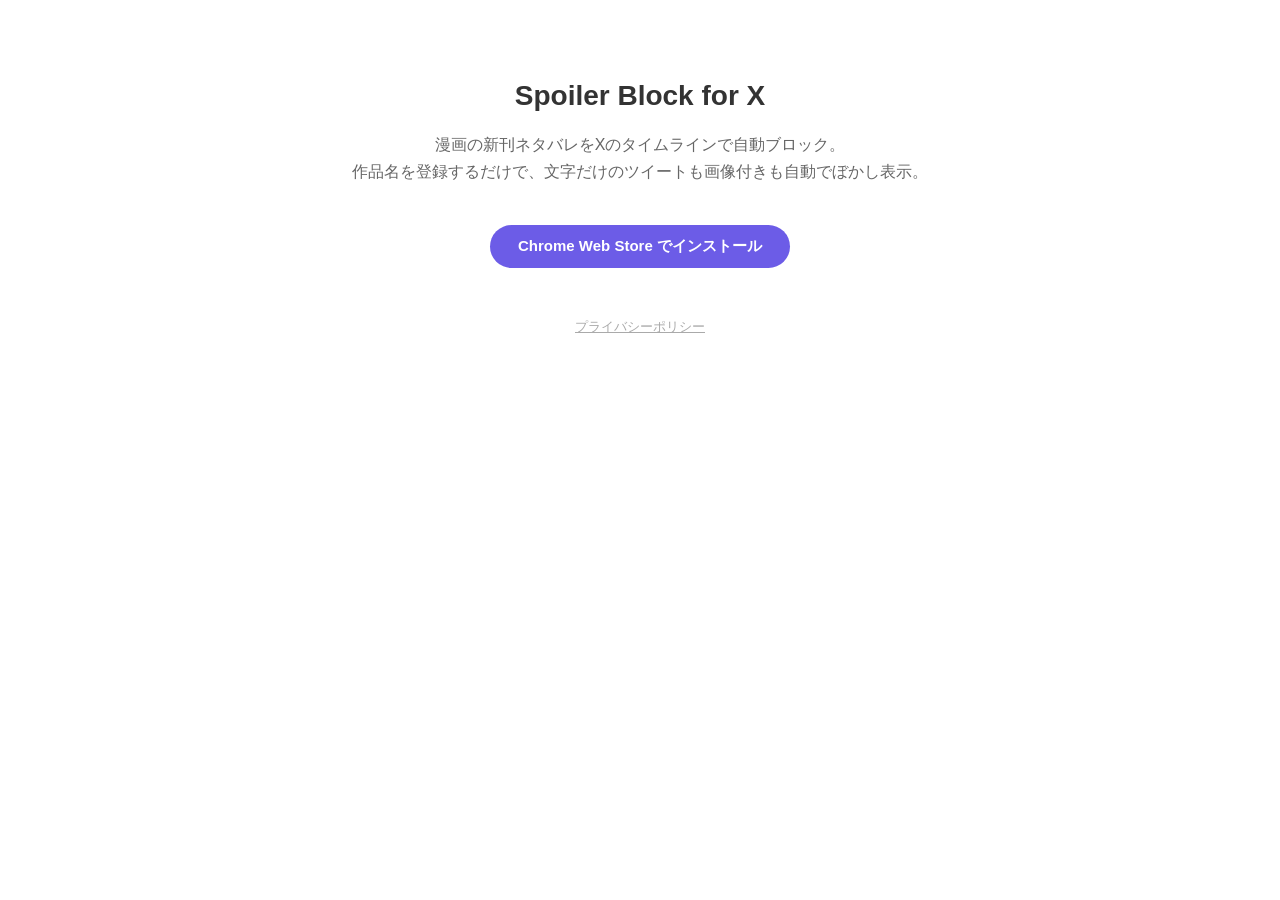
<file: docs/index.html>
<!DOCTYPE html>
<html lang="ja">
<head>
<meta charset="UTF-8">
<meta name="viewport" content="width=device-width, initial-scale=1.0">
<title>Spoiler Block for X</title>
<style>
  body {
    max-width: 640px;
    margin: 80px auto;
    padding: 0 24px;
    font-family: -apple-system, BlinkMacSystemFont, "Segoe UI", sans-serif;
    text-align: center;
    color: #333;
  }
  h1 { font-size: 28px; }
  p { font-size: 16px; color: #666; line-height: 1.7; }
  a.btn {
    display: inline-block;
    margin-top: 24px;
    background: #6c5ce7;
    color: #fff;
    text-decoration: none;
    padding: 12px 28px;
    border-radius: 999px;
    font-weight: 600;
    font-size: 15px;
  }
  .privacy { margin-top: 48px; font-size: 13px; color: #aaa; }
  .privacy a { color: #aaa; }
</style>
</head>
<body>
  <h1>Spoiler Block for X</h1>
  <p>漫画の新刊ネタバレをXのタイムラインで自動ブロック。<br>作品名を登録するだけで、文字だけのツイートも画像付きも自動でぼかし表示。</p>
  <a class="btn" href="https://chromewebstore.google.com/detail/spoiler-block-for-x">Chrome Web Store でインストール</a>
  <p class="privacy"><a href="./privacy.html">プライバシーポリシー</a></p>
</body>
</html>
</file>
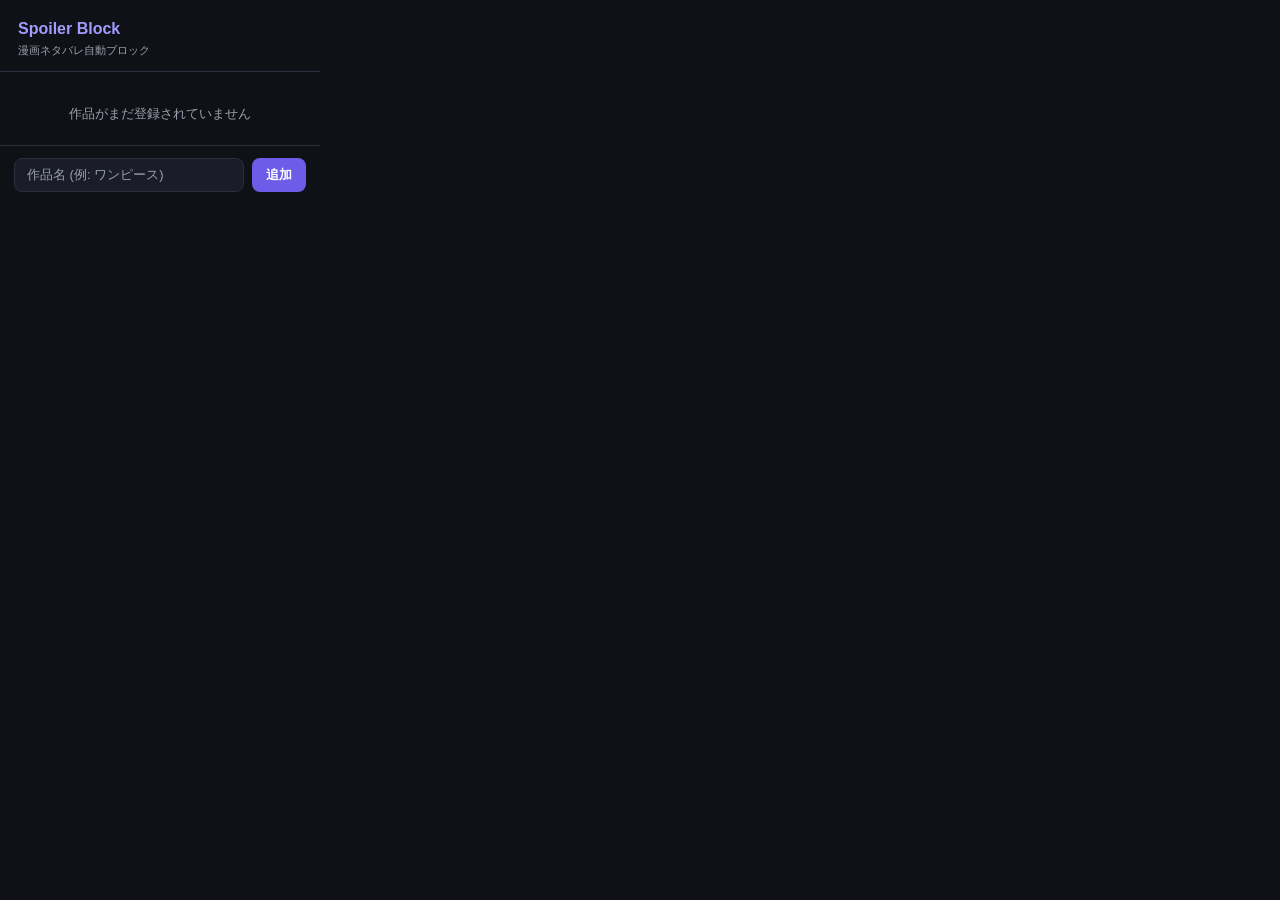
<file: popup.html>
<!DOCTYPE html>
<html lang="ja">
<head>
<meta charset="UTF-8">
<title>Spoiler Block</title>
<link rel="stylesheet" href="popup.css">
</head>
<body>
  <header>
    <h1>Spoiler Block</h1>
    <p class="sub">漫画ネタバレ自動ブロック</p>
  </header>

  <main>
    <div id="seriesList" class="series-list">
      <p class="empty" id="emptyMsg">作品がまだ登録されていません</p>
    </div>

    <form class="add-form" id="addForm">
      <input
        type="text"
        id="nameInput"
        placeholder="作品名 (例: ワンピース)"
        autocomplete="off"
        maxlength="50"
      >
      <button type="submit">追加</button>
    </form>
  </main>

  <script src="popup.js"></script>
</body>
</html>
</file>
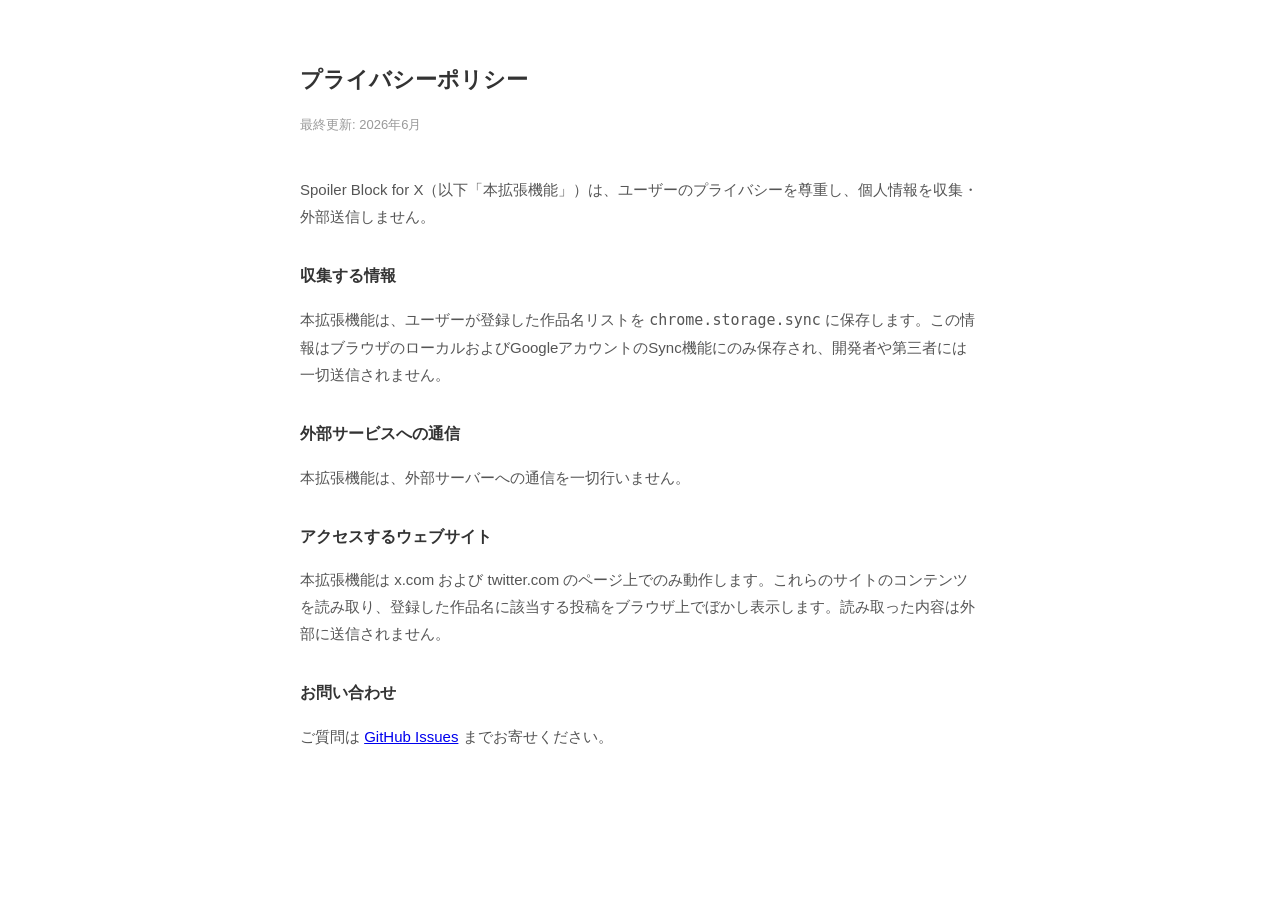
<file: docs/privacy.html>
<!DOCTYPE html>
<html lang="ja">
<head>
<meta charset="UTF-8">
<meta name="viewport" content="width=device-width, initial-scale=1.0">
<title>プライバシーポリシー — Spoiler Block for X</title>
<style>
  body {
    max-width: 680px;
    margin: 60px auto;
    padding: 0 24px;
    font-family: -apple-system, BlinkMacSystemFont, "Segoe UI", sans-serif;
    line-height: 1.8;
    color: #333;
  }
  h1 { font-size: 22px; margin-bottom: 8px; }
  h2 { font-size: 16px; margin-top: 32px; }
  p, li { font-size: 15px; color: #555; }
  .updated { font-size: 13px; color: #999; margin-bottom: 40px; }
</style>
</head>
<body>
  <h1>プライバシーポリシー</h1>
  <p class="updated">最終更新: 2026年6月</p>

  <p>Spoiler Block for X（以下「本拡張機能」）は、ユーザーのプライバシーを尊重し、個人情報を収集・外部送信しません。</p>

  <h2>収集する情報</h2>
  <p>本拡張機能は、ユーザーが登録した作品名リストを <code>chrome.storage.sync</code> に保存します。この情報はブラウザのローカルおよびGoogleアカウントのSync機能にのみ保存され、開発者や第三者には一切送信されません。</p>

  <h2>外部サービスへの通信</h2>
  <p>本拡張機能は、外部サーバーへの通信を一切行いません。</p>

  <h2>アクセスするウェブサイト</h2>
  <p>本拡張機能は x.com および twitter.com のページ上でのみ動作します。これらのサイトのコンテンツを読み取り、登録した作品名に該当する投稿をブラウザ上でぼかし表示します。読み取った内容は外部に送信されません。</p>

  <h2>お問い合わせ</h2>
  <p>ご質問は <a href="https://github.com/yukurash/spoiler-block-x/issues">GitHub Issues</a> までお寄せください。</p>
</body>
</html>
</file>
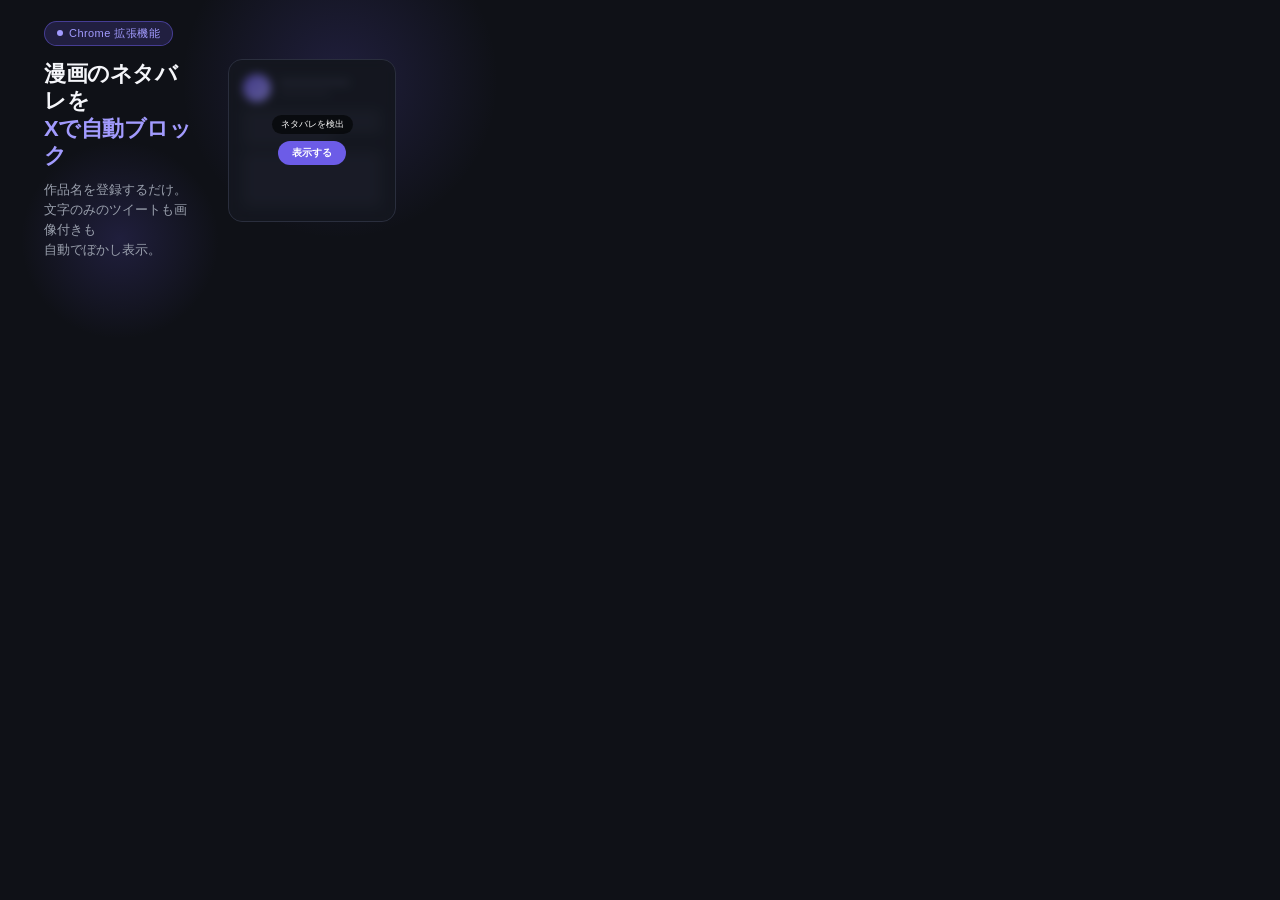
<file: docs/promo-tile-small.html>
<!DOCTYPE html>
<html lang="ja">
<head>
<meta charset="UTF-8">
<style>
  * { box-sizing: border-box; margin: 0; padding: 0; }
  body {
    width: 440px;
    height: 280px;
    overflow: hidden;
    background: #0f1117;
    font-family: "Hiragino Sans", "Yu Gothic UI", -apple-system, BlinkMacSystemFont, sans-serif;
    position: relative;
  }

  /* background decoration */
  .bg-circle {
    position: absolute;
    border-radius: 50%;
    background: radial-gradient(circle, rgba(108,92,231,0.18) 0%, transparent 70%);
  }
  .bg-circle.c1 { width: 320px; height: 320px; top: -80px; right: -60px; }
  .bg-circle.c2 { width: 200px; height: 200px; bottom: -60px; left: 20px; }

  .layout {
    position: relative;
    z-index: 1;
    display: flex;
    align-items: center;
    height: 100%;
    padding: 0 44px;
    gap: 36px;
  }

  /* left: text */
  .text-col { flex: 1; }

  .badge {
    display: inline-flex;
    align-items: center;
    gap: 6px;
    background: rgba(108,92,231,0.2);
    border: 1px solid rgba(108,92,231,0.5);
    border-radius: 999px;
    padding: 4px 12px;
    margin-bottom: 14px;
  }
  .badge-dot {
    width: 6px; height: 6px;
    border-radius: 50%;
    background: #a29bfe;
  }
  .badge span {
    font-size: 11px;
    color: #a29bfe;
    letter-spacing: 0.04em;
  }

  h1 {
    font-size: 22px;
    font-weight: 800;
    color: #f5f6fa;
    line-height: 1.25;
    margin-bottom: 10px;
    letter-spacing: -0.02em;
  }
  h1 em {
    font-style: normal;
    color: #a29bfe;
  }

  .sub {
    font-size: 12.5px;
    color: #9aa0ad;
    line-height: 1.6;
  }

  /* right: mock tweet card */
  .mock-col {
    flex-shrink: 0;
    width: 168px;
  }

  .tweet-card {
    background: #1a1d27;
    border: 1px solid #2a2e3d;
    border-radius: 14px;
    padding: 14px;
    position: relative;
    overflow: hidden;
  }

  .tweet-header {
    display: flex;
    align-items: center;
    gap: 8px;
    margin-bottom: 10px;
  }
  .avatar {
    width: 28px; height: 28px;
    border-radius: 50%;
    background: linear-gradient(135deg, #6c5ce7, #a29bfe);
    flex-shrink: 0;
  }
  .name-line { flex: 1; }
  .name-bar {
    height: 7px;
    border-radius: 4px;
    background: #2a2e3d;
    margin-bottom: 4px;
    width: 70%;
  }
  .handle-bar {
    height: 6px;
    border-radius: 4px;
    background: #232634;
    width: 50%;
  }

  .content-blurred {
    filter: blur(5px);
  }
  .text-lines { margin-bottom: 8px; }
  .text-line {
    height: 7px;
    border-radius: 4px;
    background: #2a2e3d;
    margin-bottom: 5px;
  }
  .text-line:last-child { width: 65%; }

  .img-placeholder {
    height: 56px;
    border-radius: 8px;
    background: #232634;
  }

  /* overlay */
  .card-overlay {
    position: absolute;
    inset: 0;
    display: flex;
    flex-direction: column;
    align-items: center;
    justify-content: center;
    gap: 7px;
    backdrop-filter: blur(4px);
    -webkit-backdrop-filter: blur(4px);
    background: rgba(15,17,23,0.45);
    border-radius: 14px;
  }
  .overlay-label {
    font-size: 9px;
    color: #fff;
    background: rgba(0,0,0,0.6);
    padding: 3px 9px;
    border-radius: 999px;
  }
  .overlay-btn {
    font-size: 10px;
    color: #fff;
    background: #6c5ce7;
    border: none;
    padding: 5px 14px;
    border-radius: 999px;
    font-weight: 700;
    font-family: inherit;
  }
</style>
</head>
<body>
  <div class="bg-circle c1"></div>
  <div class="bg-circle c2"></div>

  <div class="layout">
    <div class="text-col">
      <div class="badge">
        <div class="badge-dot"></div>
        <span>Chrome 拡張機能</span>
      </div>
      <h1>漫画のネタバレを<br><em>Xで自動ブロック</em></h1>
      <p class="sub">作品名を登録するだけ。<br>文字のみのツイートも画像付きも<br>自動でぼかし表示。</p>
    </div>

    <div class="mock-col">
      <div class="tweet-card">
        <div class="tweet-header">
          <div class="avatar"></div>
          <div class="name-line">
            <div class="name-bar"></div>
            <div class="handle-bar"></div>
          </div>
        </div>
        <div class="content-blurred">
          <div class="text-lines">
            <div class="text-line"></div>
            <div class="text-line"></div>
            <div class="text-line"></div>
          </div>
          <div class="img-placeholder"></div>
        </div>
        <div class="card-overlay">
          <div class="overlay-label">ネタバレを検出</div>
          <button class="overlay-btn">表示する</button>
        </div>
      </div>
    </div>
  </div>
</body>
</html>
</file>
<file: popup.css>
:root {
  --bg: #0f1117;
  --card: #1a1d27;
  --accent: #6c5ce7;
  --accent-light: #a29bfe;
  --text: #f5f6fa;
  --text-dim: #9aa0ad;
  --border: #2a2e3d;
}

* { box-sizing: border-box; margin: 0; padding: 0; }

body {
  width: 320px;
  min-height: 200px;
  background: var(--bg);
  color: var(--text);
  font-family: "Hiragino Sans", "Yu Gothic", -apple-system, BlinkMacSystemFont, sans-serif;
  font-size: 14px;
  line-height: 1.6;
}

header {
  padding: 16px 18px 12px;
  border-bottom: 1px solid var(--border);
}

h1 {
  font-size: 16px;
  font-weight: 700;
  color: var(--accent-light);
}

.sub {
  font-size: 11px;
  color: var(--text-dim);
}

main {
  padding: 12px 0 0;
}

.series-list {
  max-height: 300px;
  overflow-y: auto;
  padding: 0 14px;
}

.empty {
  color: var(--text-dim);
  font-size: 13px;
  text-align: center;
  padding: 20px 0;
}

.series-item {
  display: flex;
  align-items: center;
  gap: 8px;
  padding: 10px 0;
  border-bottom: 1px solid var(--border);
}

.series-item:last-child {
  border-bottom: none;
}

.series-name {
  flex: 1;
  font-size: 14px;
  overflow: hidden;
  text-overflow: ellipsis;
  white-space: nowrap;
}

.series-name.read-done {
  color: var(--text-dim);
  text-decoration: line-through;
}

.btn-read {
  font-size: 11px;
  padding: 4px 10px;
  border-radius: 999px;
  border: 1px solid var(--border);
  background: transparent;
  color: var(--text-dim);
  cursor: pointer;
  white-space: nowrap;
  transition: all 0.15s;
  font-family: inherit;
}

.btn-read.active {
  background: var(--accent);
  border-color: var(--accent);
  color: #fff;
}

.btn-read:hover {
  border-color: var(--accent-light);
  color: var(--accent-light);
}

.btn-read.active:hover {
  background: var(--accent-light);
  border-color: var(--accent-light);
  color: #fff;
}

.btn-delete {
  background: none;
  border: none;
  color: var(--text-dim);
  cursor: pointer;
  font-size: 16px;
  padding: 2px 6px;
  line-height: 1;
  border-radius: 4px;
  transition: color 0.15s;
  font-family: inherit;
}

.btn-delete:hover {
  color: #ff6b6b;
}

.add-form {
  display: flex;
  gap: 8px;
  padding: 12px 14px;
  border-top: 1px solid var(--border);
}

.add-form input {
  flex: 1;
  background: var(--card);
  border: 1px solid var(--border);
  border-radius: 8px;
  color: var(--text);
  font-size: 13px;
  padding: 8px 12px;
  font-family: inherit;
  outline: none;
  transition: border-color 0.15s;
}

.add-form input:focus {
  border-color: var(--accent);
}

.add-form input::placeholder {
  color: var(--text-dim);
}

.add-form button {
  background: var(--accent);
  color: #fff;
  border: none;
  border-radius: 8px;
  padding: 8px 14px;
  font-size: 13px;
  font-weight: 600;
  cursor: pointer;
  font-family: inherit;
  white-space: nowrap;
  transition: background 0.15s;
}

.add-form button:hover {
  background: var(--accent-light);
}

.toast {
  position: fixed;
  bottom: 12px;
  left: 50%;
  transform: translateX(-50%);
  background: var(--card);
  border: 1px solid var(--border);
  color: var(--text-dim);
  font-size: 12px;
  padding: 6px 14px;
  border-radius: 999px;
  pointer-events: none;
  opacity: 0;
  transition: opacity 0.2s;
}

.toast.show {
  opacity: 1;
}
</file>
